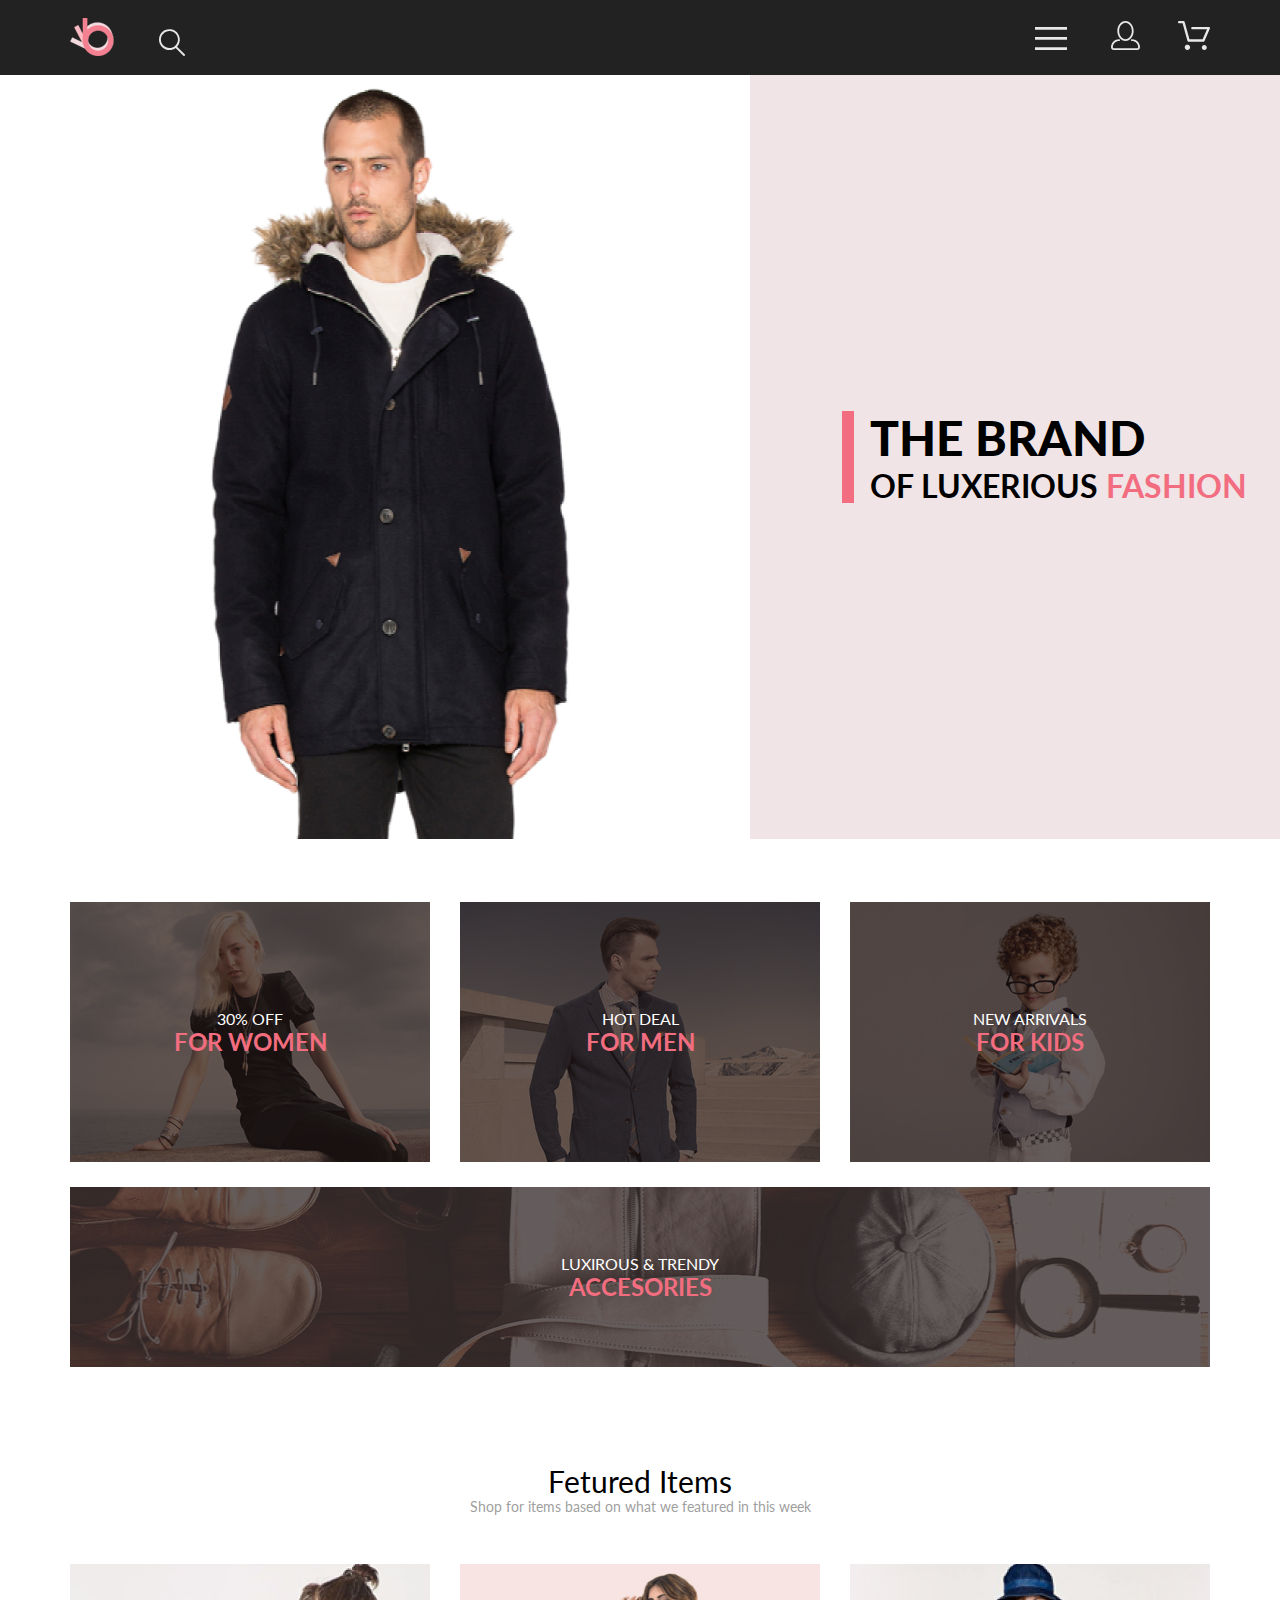
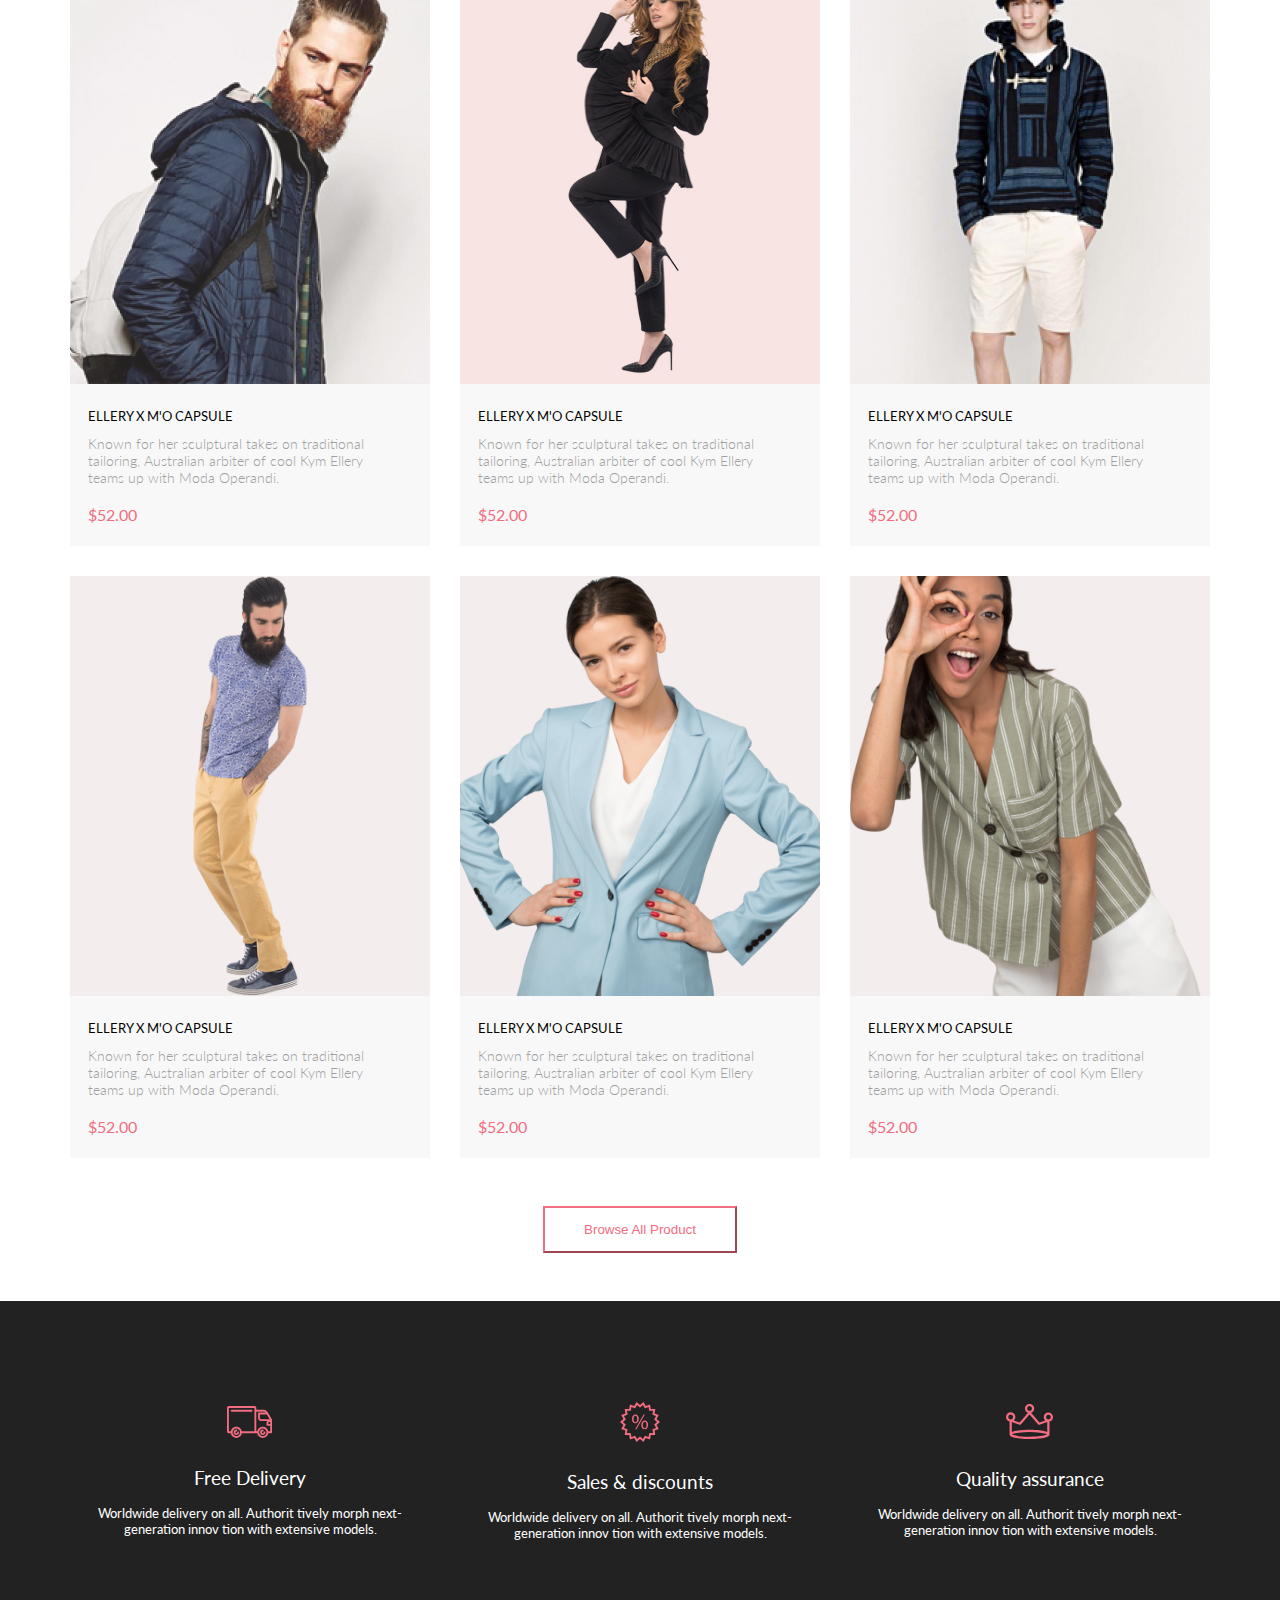
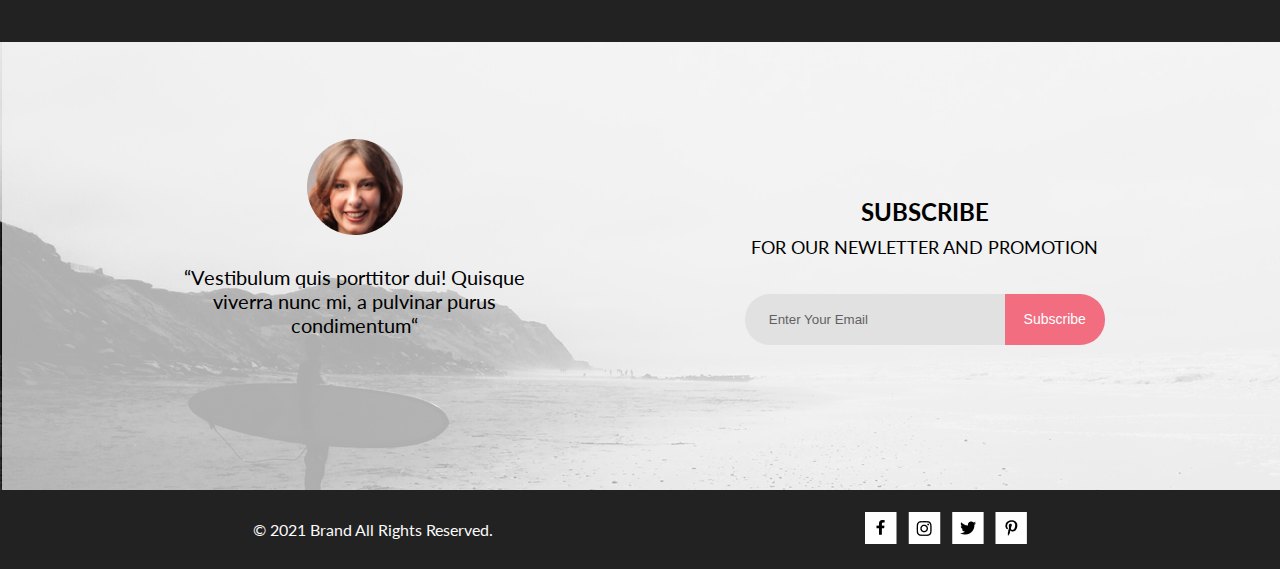
<file: index.html>
<!DOCTYPE html>
<html lang="en">
<head>
    <meta charset="UTF-8">
    <meta name="viewport" content="width=device-width, initial-scale=1.0">
    <title>shop magazine</title>
    <link rel="stylesheet" href="scss/style.css">
    <link rel="preconnect" href="https://fonts.googleapis.com">
<link rel="preconnect" href="https://fonts.gstatic.com" crossorigin>
<link href="https://fonts.googleapis.com/css2?family=Lato:ital,wght@0,400;0,700;0,900;1,100;1,300;1,400;1,700;1,900&display=swap" rel="stylesheet">
</head>
<body>
    <header class="header">
        <div class="container header__wrapper">
            <div>
                <img class="header__logo" src="img/logo.svg" alt="logo" width="44"  height="38">
                <img class="header__search" src="img/loop-icon.svg" alt="logo" width="26"  height="27">
            </div>
            <div>
                <button class="header__button" type="button">
                    <img src="img/burger.svg" alt="burger" width="32" height="23">
                </button>
                <nav class="header__navigation">
                    <h2 class="header__title">MENU</h2>
                    <ul class="header__navigation-list">
                        <li class="navigation-item">
                            <a class="navigation-item-link" href="#">MAN</a>
                            <ul class="navigation-item__sub-list">
                                <li class="navigation-item__sub-item"><a class="navigation-item__sub-item-link" href="#">Accessories</a></li>
                                <li class="navigation-item__sub-item"><a class="navigation-item__sub-item-link" href="#">Bags</a></li>
                                <li class="navigation-item__sub-item"><a class="navigation-item__sub-item-link" href="#">Denim</a></li>
                                <li class="navigation-item__sub-item"><a class="navigation-item__sub-item-link" href="#">T-Shirts</a></li>
                            </ul>
                        </li>
                        <li class="navigation-item-2">
                            <a class="navigation-item-link" href="#">WOMAN</a>
                            <ul class="navigation-item__sub-list">
                                <li class="navigation-item__sub-item"><a class="navigation-item__sub-item-link" href="#">Accessories</a></li>
                                <li class="navigation-item__sub-item"><a class="navigation-item__sub-item-link" href="#">Jackets & Coats</a></li>
                                <li class="navigation-item__sub-item"><a class="navigation-item__sub-item-link" href="#">Polos</a></li>
                                <li class="navigation-item__sub-item"><a class="navigation-item__sub-item-link" href="#">T-Shirts</a></li>
                                <li class="navigation-item__sub-item"><a class="navigation-item__sub-item-link" href="#">Shirts</a></li>
                            </ul>
                        </li>
                        <li class="navigation-item-3">
                            <a class="navigation-item-link" href="#">KIDS</a>
                            <ul class="navigation-item__sub-list">
                                <li class="navigation-item__sub-item"><a class="navigation-item__sub-item-link" href="#">Accessories</a></li>
                                <li class="navigation-item__sub-item"><a class="navigation-item__sub-item-link" href="#">Jackets & Coats</a></li>
                                <li class="navigation-item__sub-item"><a class="navigation-item__sub-item-link" href="#">Polos</a></li>
                                <li class="navigation-item__sub-item"><a class="navigation-item__sub-item-link" href="#">T-Shirts</a></li>
                                <li class="navigation-item__sub-item"><a class="navigation-item__sub-item-link" href="#">Shirts</a></li>
                                <li class="navigation-item__sub-item"><a class="navigation-item__sub-item-link" href="#">Bags</a></li>
                            </ul>
                        </li>
                    </ul>
                </nav>
                <a href="#" class="header__link">
                    <img src="img/register.svg" alt="register">
                </a>
                <a href="#" class="header__link">
                    <img src="img/bascet.svg" alt="busket">
                </a>
            </div>
        </div>
    </header>
    <main>
        <section class="promo">
            <img class="promo__img" src="img/man.jpg" alt="man" width="750" height="764">
            <div class="promo__heading-wrapper">
                <div class="promo__heading-cub"></div>
                <h1 class="promo__heading">THE BRAND <span class="promo__sub-heading"> OF LUXERIOUS <span class="promo__sub-heading-pink">FASHION</span></span> </h1>
            </div>
        </section>
        <section class="categorires container">
            <h2 class="visually-hidden">category</h2>
            <ul class="categorires__list">
                <li class="categorires__item categorires__item--woman">
                    <p class="categorires__text">30% OFF</p>
                    <h3 class="categorires__heading">FOR WOMEN</h3>
                </li>
                <li class="categorires__item categorires__item--man">
                    <p class="categorires__text">HOT DEAL</p>
                    <h3 class="categorires__heading">FOR MEN</h3>
                </li>
                <li class="categorires__item categorires__item--kids">
                    <p class="categorires__text">NEW ARRIVALS</p>
                    <h3 class="categorires__heading">FOR KIDS</h3>
                </li>
                <li class="categorires__item categorires__item--accesories">
                    <p class="categorires__text">LUXIROUS & TRENDY</p>
                    <h3 class="categorires__heading">ACCESORIES</h3>
                </li>
            </ul>
        </section>
        <section class="product container">
            <div class="product__heading-wrapper">
                <h2 class="product__heading">Fetured Items</h2>
                <p class="product__text">Shop for items based on what we featured in this week</p>
            </div>
            <ul class="product__list">
                <li class="product__item">
                    <div class="img-wrapper">
                        <img class="product__item-img" src="img/product-1.jpg" alt="product-1" width="360" height="420">
                        <button class="product__item-button" type="button">
                                <img src="img/Stroke Effect.svg" alt="">
                                Add to Cart
                        </button>
                        <div class="overlay"></div>
                    </div>
                    <h3 class="product__item-heading">ELLERY X M'O CAPSULE</h3>
                    <p class="product__item-text">Known for her sculptural takes on traditional tailoring, Australian arbiter of cool Kym Ellery teams up with Moda Operandi.</p>
                    <p class="product__item-price">$52.00</p>
                </li>
                <li class="product__item">
                    <div class="img-wrapper">
                        <img class="product__item-img" src="img/product-2.jpg" alt="product-1" width="360" height="420">
                        <button class="product__item-button" type="button">
                                <img src="img/Stroke Effect.svg" alt="">
                                Add to Cart
                        </button>
                        <div class="overlay"></div>
                    </div>
                    <h3 class="product__item-heading">ELLERY X M'O CAPSULE</h3>
                    <p class="product__item-text">Known for her sculptural takes on traditional tailoring, Australian arbiter of cool Kym Ellery teams up with Moda Operandi.</p>
                    <p class="product__item-price">$52.00</p>
                </li>
                <li class="product__item">
                    <div class="img-wrapper">
                        <img class="product__item-img" src="img/product-3.jpg" alt="product-1" width="360" height="420">
                        <button class="product__item-button" type="button">
                                <img src="img/Stroke Effect.svg" alt="">
                                Add to Cart
                        </button>
                        <div class="overlay"></div>
                    </div>
                    <h3 class="product__item-heading">ELLERY X M'O CAPSULE</h3>
                    <p class="product__item-text">Known for her sculptural takes on traditional tailoring, Australian arbiter of cool Kym Ellery teams up with Moda Operandi.</p>
                    <p class="product__item-price">$52.00</p>
                </li>
                <li class="product__item">
                    <div class="img-wrapper">
                        <img class="product__item-img" src="img/product-4.jpg" alt="product-1" width="360" height="420">
                        <button class="product__item-button" type="button">
                                <img src="img/Stroke Effect.svg" alt="">
                                Add to Cart
                        </button>            
                        <div class="overlay"></div>
                    </div>
                    <h3 class="product__item-heading">ELLERY X M'O CAPSULE</h3>
                    <p class="product__item-text">Known for her sculptural takes on traditional tailoring, Australian arbiter of cool Kym Ellery teams up with Moda Operandi.</p>
                    <p class="product__item-price">$52.00</p>
                </li>
                <li class="product__item">
                    <div class="img-wrapper">
                        <img class="product__item-img" src="img/product-5.jpg" alt="product-1" width="360" height="420">
                        <button class="product__item-button" type="button">
                                <img src="img/Stroke Effect.svg" alt="">
                                Add to Cart
                        </button>                       
                        <div class="overlay"></div>
                    </div>
                    <h3 class="product__item-heading">ELLERY X M'O CAPSULE</h3>
                    <p class="product__item-text">Known for her sculptural takes on traditional tailoring, Australian arbiter of cool Kym Ellery teams up with Moda Operandi.</p>
                    <p class="product__item-price">$52.00</p>
                </li>
                <li class="product__item">
                    <div class="img-wrapper">
                        <img class="product__item-img" src="img/product-6.jpg" alt="product-1" width="360" height="420">
                        <button class="product__item-button" type="button">
                                <img src="img/Stroke Effect.svg" alt="">
                                Add to Cart
                        </button>                        
                        <div class="overlay"></div>
                    </div>
                    <h3 class="product__item-heading">ELLERY X M'O CAPSULE</h3>
                    <p class="product__item-text">Known for her sculptural takes on traditional tailoring, Australian arbiter of cool Kym Ellery teams up with Moda Operandi.</p>
                    <p class="product__item-price">$52.00</p>
                </li>
            </ul>
            <div class="product__button-browse-wrapper">
                <button class="product__button-browse" type="button">Browse All Product</button>
            </div>
        </section>
        <section class="information">
            <h2 class="visually-hidden">dignity</h2>
            <ul class="information__list container">
                <li class="information__item">
                    <img src="img/dignty-icon-1.svg" alt="" width="46" height="32">
                    <h3 class="information__item-heading">Free Delivery</h3>
                    <p class="information__item-text">Worldwide delivery on all. Authorit tively morph next-generation innov tion with extensive models.</p>
                </li>
                <li class="information__item">
                    <img src="img/dignty-icon-2.svg" alt="" width="40" height="40">
                    <h3 class="information__item-heading">Sales & discounts</h3>
                    <p class="information__item-text">Worldwide delivery on all. Authorit tively morph next-generation innov tion with extensive models.</p>
                </li>
                <li class="information__item">
                    <img src="img/dignty-icon-3.svg" alt="" width="48" height="35">
                    <h3 class="information__item-heading">Quality assurance</h3>
                    <p class="information__item-text">Worldwide delivery on all. Authorit tively morph next-generation innov tion with extensive models.</p>
                </li>
            </ul>
        </section>
        <section class="subscribe ">
            <h2 class="visually-hidden">send by mail</h2>
            <ul class="subscribe__list container">
                <li class="subscribe__item">
                    <img class="subscribe__item-icon" src="img/Intersect.png" alt="prof">
                    <p class="subscribe__item-text">“Vestibulum quis porttitor dui! Quisque viverra nunc mi, a pulvinar purus condimentum“</p>
                </li>
                <li class="subscribe__item-enter">
                    <h3 class="subscribe__item-enter-heading">SUBSCRIBE </h3>
                    <p class="subscribe__item-enter-text">FOR OUR NEWLETTER AND PROMOTION</p>
                    <div class="subscribe__item-enter-wrapper">
                        <input class="subscribe__item-enter-input" type="email" placeholder="Enter Your Email">
                        <button class="subscribe__item-enter-button" type="submit">Subscribe</button>
                    </div>
                </li>
            </ul>
        </section>
    </main>
    <footer class="footer">
        <div class="container">
            <p class="footer__header">© 2021  Brand  All Rights Reserved.</p>
            <div class="footer__link-wrapper">
                <a class="footer__link" href="#">
                    <img src="img/fasebook.png" alt="fasebook" width="32" height="32">
                </a>
                <a class="footer__link" href="#">
                    <img src="img/insta.png" alt="insta" width="33" height="32">
                </a>
                <a class="footer__link" href="#">
                    <img src="img/twiter.png" alt="twiter" width="32" height="32">
                </a>
                <a class="footer__link" href="#">
                    <img src="img/pinterst.png" alt="pinterst" width="32" height="32">
                </a>
            </div>
        </div>
    </footer>
</body>
</html>
</file>
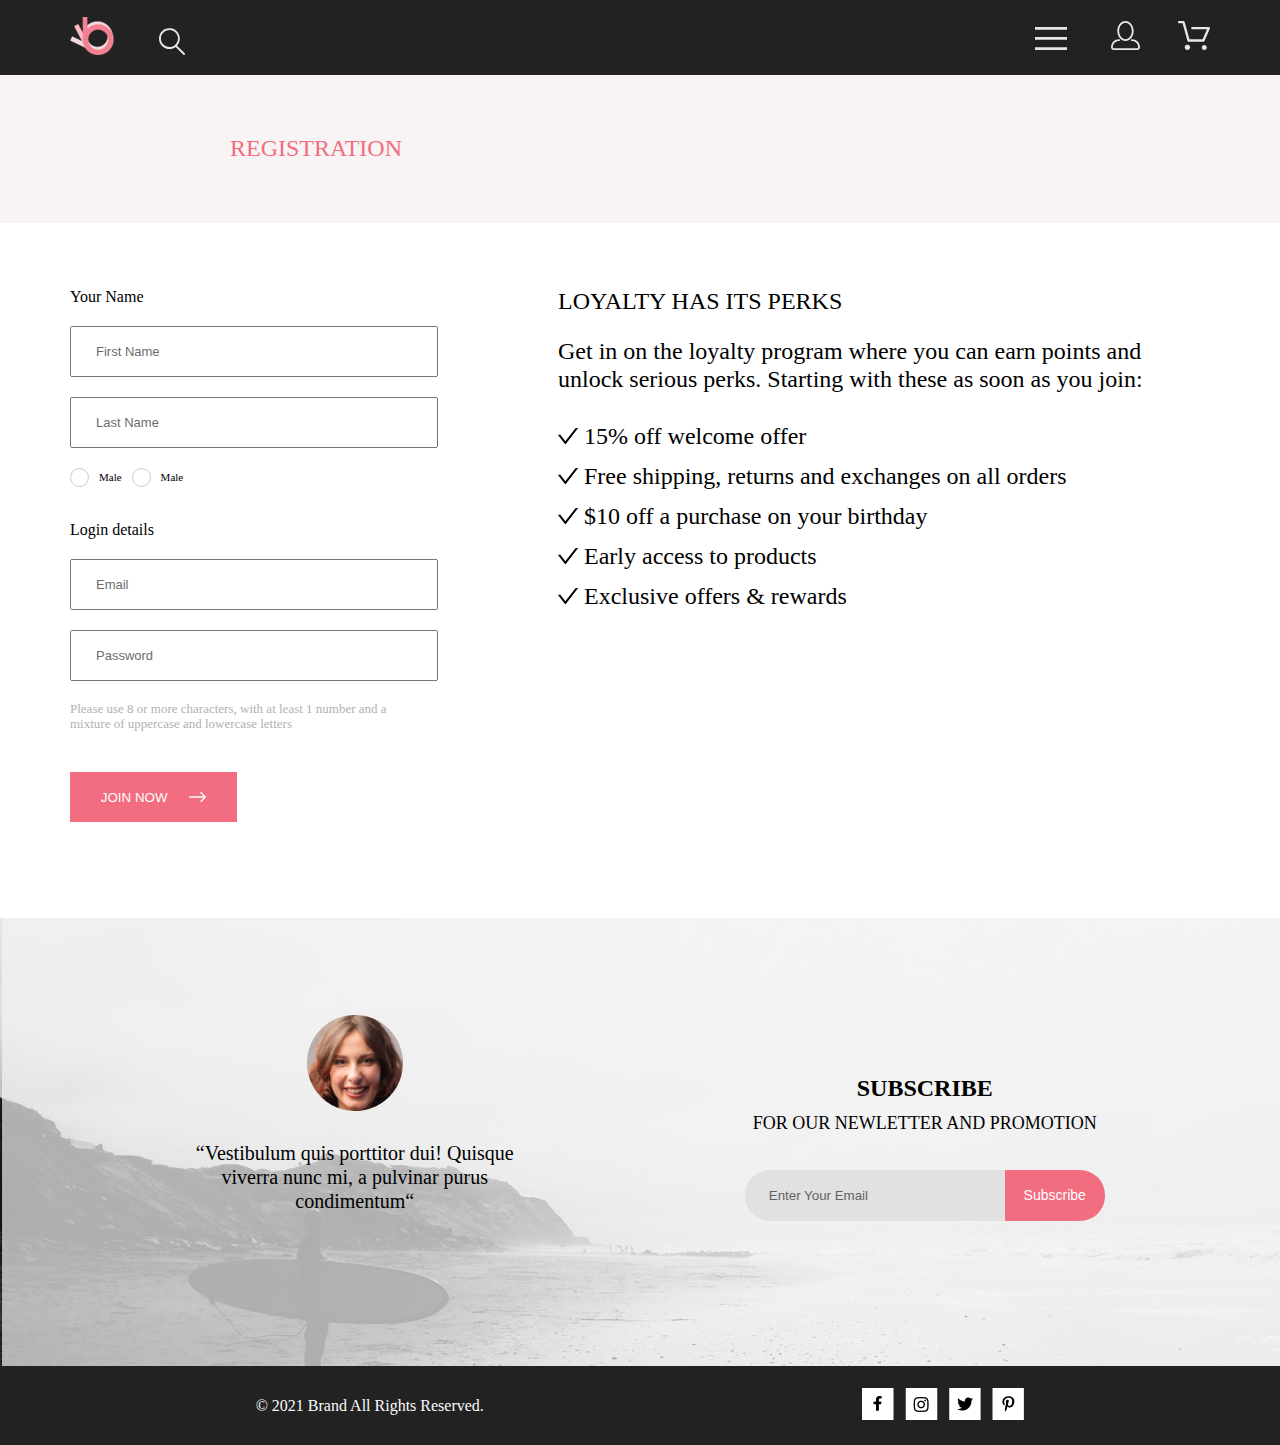
<file: registration.html>
<!DOCTYPE html>
<html lang="en">
<head>
    <meta charset="UTF-8">
    <meta name="viewport" content="width=device-width, initial-scale=1.0">
    <title>Document</title>
    <link rel="stylesheet" href="scss/style.css">
    <link rel="stylesheet" href="css/reset.css">
</head>
<body>
    <header class="header">
        <div class="container header__wrapper">
            <div>
                <img class="header__logo" src="img/logo.svg" alt="logo" width="44"  height="38">
                <img class="header__search" src="img/loop-icon.svg" alt="logo" width="26"  height="27">
            </div>
            <div>
                <button class="header__button" type="button">
                    <img src="img/burger.svg" alt="burger" width="32" height="23">
                </button>
                <nav class="header__navigation">
                    <h2 class="header__title">MENU</h2>
                    <ul class="header__navigation-list">
                        <li class="navigation-item">
                            <a class="navigation-item-link" href="#">MAN</a>
                            <ul class="navigation-item__sub-list">
                                <li class="navigation-item__sub-item"><a class="navigation-item__sub-item-link" href="#">Accessories</a></li>
                                <li class="navigation-item__sub-item"><a class="navigation-item__sub-item-link" href="#">Bags</a></li>
                                <li class="navigation-item__sub-item"><a class="navigation-item__sub-item-link" href="#">Denim</a></li>
                                <li class="navigation-item__sub-item"><a class="navigation-item__sub-item-link" href="#">T-Shirts</a></li>
                            </ul>
                        </li>
                        <li class="navigation-item-2">
                            <a class="navigation-item-link" href="#">WOMAN</a>
                            <ul class="navigation-item__sub-list">
                                <li class="navigation-item__sub-item"><a class="navigation-item__sub-item-link" href="#">Accessories</a></li>
                                <li class="navigation-item__sub-item"><a class="navigation-item__sub-item-link" href="#">Jackets & Coats</a></li>
                                <li class="navigation-item__sub-item"><a class="navigation-item__sub-item-link" href="#">Polos</a></li>
                                <li class="navigation-item__sub-item"><a class="navigation-item__sub-item-link" href="#">T-Shirts</a></li>
                                <li class="navigation-item__sub-item"><a class="navigation-item__sub-item-link" href="#">Shirts</a></li>
                            </ul>
                        </li>
                        <li class="navigation-item-3">
                            <a class="navigation-item-link" href="#">KIDS</a>
                            <ul class="navigation-item__sub-list">
                                <li class="navigation-item__sub-item"><a class="navigation-item__sub-item-link" href="#">Accessories</a></li>
                                <li class="navigation-item__sub-item"><a class="navigation-item__sub-item-link" href="#">Jackets & Coats</a></li>
                                <li class="navigation-item__sub-item"><a class="navigation-item__sub-item-link" href="#">Polos</a></li>
                                <li class="navigation-item__sub-item"><a class="navigation-item__sub-item-link" href="#">T-Shirts</a></li>
                                <li class="navigation-item__sub-item"><a class="navigation-item__sub-item-link" href="#">Shirts</a></li>
                                <li class="navigation-item__sub-item"><a class="navigation-item__sub-item-link" href="#">Bags</a></li>
                            </ul>
                        </li>
                    </ul>
                </nav>
                <a href="#" class="header__link">
                    <img src="img/register.svg" alt="register">
                </a>
                <a href="#" class="header__link">
                    <img src="img/bascet.svg" alt="busket">
                </a>
            </div>
        </div>
    </header>
    <main>
        <section class="promo__registration">
                <h1 class="promo__registration-heading">REGISTRATION</h1>
        </section>
        <section class="registration container">
            <div class="registration-wrapper-1">
                <h2 class="registration__header">Your Name</h2>
                <input class="registration__input" type="text" placeholder="First Name">
                <input class="registration__input" type="text" placeholder="Last Name">
                <div class="registration__form">
                    <label class="registration__form-wrapp" for="radio1">
                        <input class="registration__radio-none"   type="radio">
                        <span class="registration__input-radio"></span>
                        <span class="registration__form__text">Male</span> 
                    </label>
                    <label class="registration__form-wrapp" for="radio1">
                        <input class="registration__radio-none" type="radio">
                        <span class="registration__input-radio"></span>
                        <span>Male</span>
                    </label>
                </div>
                <h3 class="registration__header-2">Login details</h3>
                <input class="registration__input" type="email" placeholder="Email">
                <input class="registration__input" type="password" placeholder="Password">
                <p class="registration__text">Please use 8 or more characters, with at least 1 number and a mixture of uppercase and lowercase letters</p>
                <button class="registration__button" type="button">
                    <img src="img/strelca.svg" alt="">
                    JOIN NOW
                </button>
            </div>
            <div class="registration-wrapper-2">
                <h4 class="registration__header-promo">LOYALTY HAS ITS PERKS</h4>
                <p class="registration__text-promo">Get in on the loyalty program where you can earn points and unlock serious perks. Starting with these as soon as you join:</p>
                <ul class="registration__list">
                    <li class="registration__item">
                        <img src="img/galoch.svg" alt="" width="20" height="16">
                        15% off welcome offer
                    </li>
                    <li class="registration__item">
                        <img src="img/galoch.svg" alt="" width="20" height="16">
                        Free shipping, returns and exchanges on all orders
                    </li>
                    <li class="registration__item">
                        <img src="img/galoch.svg" alt="" width="20" height="16">
                        $10 off a purchase on your birthday
                    </li>
                    <li class="registration__item">
                        <img src="img/galoch.svg" alt="" width="20" height="16">
                        Early access to products
                    </li>
                    <li class="registration__item">
                        <img src="img/galoch.svg" alt="" width="20" height="16">
                        Exclusive offers & rewards
                    </li>
                </ul>
            </div>
        </section>
        <section class="subscribe ">
            <h2 class="visually-hidden">send by mail</h2>
            <ul class="subscribe__list container">
                <li class="subscribe__item">
                    <img class="subscribe__item-icon" src="img/Intersect.png" alt="prof">
                    <p class="subscribe__item-text">“Vestibulum quis porttitor dui! Quisque viverra nunc mi, a pulvinar purus condimentum“</p>
                </li>
                <li class="subscribe__item-enter">
                    <h3 class="subscribe__item-enter-heading">SUBSCRIBE </h3>
                    <p class="subscribe__item-enter-text">FOR OUR NEWLETTER AND PROMOTION</p>
                    <div class="subscribe__item-enter-wrapper">
                        <input class="subscribe__item-enter-input" type="email" placeholder="Enter Your Email">
                        <button class="subscribe__item-enter-button" type="submit">Subscribe</button>
                    </div>
                </li>
            </ul>
        </section>
    </main>
    <footer class="footer">
        <div class="container">
            <p class="footer__header">© 2021  Brand  All Rights Reserved.</p>
            <div class="footer__link-wrapper">
                <a class="footer__link" href="#">
                    <img src="img/fasebook.png" alt="fasebook" width="32" height="32">
                </a>
                <a class="footer__link" href="#">
                    <img src="img/insta.png" alt="insta" width="33" height="32">
                </a>
                <a class="footer__link" href="#">
                    <img src="img/twiter.png" alt="twiter" width="32" height="32">
                </a>
                <a class="footer__link" href="#">
                    <img src="img/pinterst.png" alt="pinterst" width="32" height="32">
                </a>
            </div>
        </div>
    </footer>
</body>
</html>
</file>
<file: scss/style.css>
/* http://meyerweb.com/eric/tools/css/reset/ 
   v2.0 | 20110126
   License: none (public domain)
*/
html, body, div, span, applet, object, iframe,
h1, h2, h3, h4, h5, h6, p, blockquote, pre,
a, abbr, acronym, address, big, cite, code,
del, dfn, em, img, ins, kbd, q, s, samp,
small, strike, strong, sub, sup, tt, var,
b, u, i, center,
dl, dt, dd, ol, ul, li,
fieldset, form, label, legend,
table, caption, tbody, tfoot, thead, tr, th, td,
article, aside, canvas, details, embed,
figure, figcaption, footer, header, hgroup,
menu, nav, output, ruby, section, summary,
time, mark, audio, video {
  margin: 0;
  padding: 0;
  border: 0;
  font-size: 100%;
  vertical-align: baseline;
}

/* HTML5 display-role reset for older browsers */
article, aside, details, figcaption, figure,
footer, header, hgroup, menu, nav, section {
  display: block;
}

body {
  line-height: 1;
}

ol, ul {
  list-style: none;
}

blockquote, q {
  quotes: none;
}

blockquote:before, blockquote:after,
q:before, q:after {
  content: "";
  content: none;
}

table {
  border-collapse: collapse;
  border-spacing: 0;
}

a {
  text-decoration: none;
}

.container {
  max-width: 1140px;
  width: 100%;
  margin: 0 auto;
}

.visually-hidden {
  position: absolute;
  width: 1px;
  height: 1px;
  margin: -1px;
  padding: 0;
  overflow: hidden;
  border: 0;
  clip: rect(0 0 0 0);
}

body {
  font-family: Lato;
  font-style: normal;
  font-weight: 700;
}

.header {
  background-color: #222222;
}

.header__wrapper {
  min-height: 75px;
  align-items: center;
  display: flex;
  justify-content: space-between;
}

.header__navigation {
  background-color: #FFFFFF;
  width: 232px;
  height: 764px;
  position: absolute;
  top: 75px;
  right: 0;
  box-shadow: 0 3px 15px rgba(0, 0, 0, 0.2);
  display: none;
}

.header__button:focus + .header__navigation {
  display: block;
}

.header__navigation:hover {
  display: block;
}

.header__button {
  cursor: pointer;
}

.header__title {
  font-size: 14px;
  font-weight: 700;
  line-height: 16px;
  margin: 37px 0 24px 34px;
}

.navigation-item-link {
  color: #f16d7f;
  font-size: 14px;
  font-weight: 400;
  line-height: 16px;
  margin: 20px 0 12px 33px;
  text-decoration: none;
}

.navigation-item__sub-list {
  margin-top: 12px;
  margin-bottom: 20px;
}

.navigation-item__sub-item-link {
  font-size: 14px;
  font-weight: 400;
  line-height: 30px;
  color: #6F6E6E;
  text-decoration: none;
  margin-left: 54px;
}

.header__link {
  margin: 0 0 0 34px;
}

.header__button {
  border: none;
  background-color: transparent;
}

.header__logo {
  margin: 0 41px 0 0;
}

.promo {
  display: flex;
  margin: 0 0 63px;
}

.promo__heading-wrapper {
  display: flex;
  align-items: center;
  background-color: #F1E4E6;
  flex-grow: 1;
  padding: 0 0 0 92px;
}

.promo__heading-cub {
  background-color: #f16d7f;
  width: 12px;
  height: 92px;
  margin: 0 16px 0 0;
}

.promo__heading {
  font-size: 48px;
  font-weight: 900;
  line-height: 58px;
}

.promo__sub-heading {
  font-size: 32px;
  font-style: normal;
  font-weight: 700;
  line-height: 38px;
  display: block;
}

.promo__sub-heading-pink {
  color: #f16d7f;
}

.categorires__list {
  display: flex;
  justify-content: space-between;
  flex-wrap: wrap;
}

.categorires__item {
  width: 360px;
  height: 260px;
}

.categorires__item--woman {
  background-image: url(../img/catigor-1.jpg);
}

.categorires__item--man {
  background-image: url(../img/categor-2.jpg);
}

.categorires__item--kids {
  background-image: url(../img/catigor-3.jpg);
}

.categorires__item--accesories {
  margin: 25px 0 96px 0;
  background-image: url(../img/catigor-4.jpg);
  width: 100%;
  background-size: cover;
  height: 180px;
}

.categorires__item {
  display: flex;
  flex-direction: column;
  align-items: center;
  justify-content: center;
}

.categorires__text {
  font-weight: 400;
  font-size: 16px;
  line-height: 19px;
  color: #FFFFFF;
}

.categorires__heading {
  font-weight: 700;
  font-size: 24px;
  line-height: 28px;
  color: #f16d7f;
}

.product__heading-wrapper {
  text-align: center;
}

.product__heading {
  font-size: 30px;
  font-weight: 400;
  line-height: 36px;
}

.product__text {
  margin: 0 0 48px;
  color: #9F9F9F;
  font-size: 14px;
  font-weight: 400;
  line-height: 16.8px;
}

.product__list {
  display: flex;
  justify-content: space-between;
  flex-wrap: wrap;
  gap: 30px;
}

.product__item {
  background-color: #F8F8F8;
  width: 360px;
  height: 582px;
}

.product__item-heading {
  margin: 25px 0 12px 18px;
  font-size: 13px;
  font-weight: 400;
  line-height: 15.6px;
}

.product__item-text {
  width: 314px;
  margin: 0 0 18px 18px;
  color: #9F9F9F;
  font-size: 14px;
  font-weight: 300;
  line-height: 16.8px;
}

.product__item-price {
  margin: 0 0 0 18px;
  color: #f16d7f;
  font-size: 16px;
  font-weight: 400;
  line-height: 19.2px;
}

.img-wrapper {
  position: relative;
  width: 360px;
  height: 420px;
}

.img-wrapper:hover .product__item-button,
.img-wrapper:hover .overlay {
  display: flex;
}

.product__item-button {
  z-index: 1;
  position: absolute;
  top: 50%;
  left: 50%;
  transform: translate(-50%, -50%);
  color: #FFFFFF;
  border-color: #FFFFFF;
  background-color: transparent;
  width: 134px;
  height: 44px;
  font-size: 14px;
  font-weight: 400;
  line-height: 16px;
  cursor: pointer;
  display: flex;
  justify-content: space-around;
  align-items: center;
}

.product__item-button,
.overlay {
  display: none;
}

.product__item-img {
  position: absolute;
  width: 100%;
  height: 100%;
}

.overlay {
  position: absolute;
  width: 100%;
  height: 100%;
  background: rgba(0, 0, 0, 0.5);
}

.product__button-browse {
  padding: 14px 39px;
  border-color: #f16d7f;
  color: #f16d7f;
  background-color: #FFFFFF;
}

.product__button-browse-wrapper {
  display: flex;
  margin: 48px 0;
  justify-content: center;
}

.information {
  background-color: #222222;
  width: 100%;
  height: 341px;
  align-items: center;
  display: flex;
}

.information__list {
  display: flex;
  justify-content: space-between;
}

.information__item {
  display: flex;
  flex-direction: column;
  align-items: center;
  justify-content: center;
}

.information__item-heading {
  color: #FFFFFF;
  font-size: 19px;
  font-weight: 400;
  line-height: 23px;
  margin: 28px 0 16px 0;
}

.information__item-text {
  color: #FFFFFF;
  font-size: 13px;
  font-weight: 400;
  line-height: 16px;
  width: 360px;
  text-align: center;
}

.subscribe {
  background-image: url(../img/photo\ subscribe.jpg);
  height: 448px;
  width: 100%;
  background-repeat: no-repeat;
}

.subscribe__list {
  display: flex;
  justify-content: space-around;
}

.subscribe__item-icon {
  margin: 0 0 30px 0;
}

.subscribe__item {
  margin: 97px 0 126px 0;
  display: flex;
  flex-direction: column;
  align-items: center;
}

.subscribe__item-text {
  width: 359px;
  text-align: center;
  font-size: 20px;
  font-weight: 400;
  line-height: 24px;
}

.subscribe__item-enter {
  margin: 150px 0 156px 0;
  text-align: center;
  display: block;
  flex-direction: column;
}

.subscribe__item-enter-heading {
  font-size: 24px;
  font-weight: 700;
  line-height: 40px;
}

.subscribe__item-enter-text {
  font-size: 18px;
  font-weight: 400;
  line-height: 30px;
  margin: 0 0 32px 0;
}

.subscribe__item-enter-input {
  background-color: #E1E1E1;
  border: none;
  width: 256px;
  height: 49px;
  border-radius: 25px 0 0 25px;
}

.subscribe__item-enter-button {
  background-color: #f16d7f;
  color: #FFFFFF;
  border: none;
  border-radius: 0 25px 25px 0;
  width: 100px;
  height: 51px;
  font-size: 14px;
  font-weight: 400;
  line-height: 16.8px;
  text-align: center;
}

.subscribe__item-enter-input::placeholder {
  color: #222224;
  padding: 0 0 0 22px;
  opacity: 67%;
}

.subscribe__item-enter-wrapper {
  display: flex;
}

.footer {
  width: 100%;
  background-color: #222222;
}

.footer .container {
  display: flex;
  justify-content: space-around;
  text-align: center;
  min-height: 79px;
  align-items: center;
}

.footer__link {
  margin: 0 0 0 7px;
}

.footer__link:hover {
  background-color: #f16d7f;
}

.footer__header {
  color: #FBFBFB;
  font-size: 16px;
  font-weight: 400;
  line-height: 19px;
}

.promo__registration {
  height: 148px;
  width: 100%;
  background-color: #F8F3F4;
}

.promo__registration-heading {
  color: #f16d7f;
  font-size: 24px;
  font-weight: 400;
  line-height: 28px;
  padding: 59px 0 60px 230px;
}

.registration {
  display: flex;
  justify-content: space-between;
}

.registration__header {
  font-size: 16px;
  font-weight: 400;
  line-height: 19px;
  margin: 64px 0 20px 0;
}

.registration__header-2 {
  font-size: 16px;
  font-weight: 400;
  line-height: 19px;
  margin: 33px 0 20px 0;
}

.registration__input {
  display: flex;
  flex-direction: column;
  width: 360px;
  height: 45px;
  margin: 0 0 20px 0;
}

.registration__radio-none {
  display: none;
}

.registration__form-wrapp {
  display: flex;
  align-items: center;
  font-size: 11px;
  font-weight: 400;
  line-height: 13px;
}

.registration__form__text {
  margin-right: 10px;
}

.registration__input-radio {
  display: inline-block;
  width: 17px;
  height: 17px;
  border: 1px solid #ccc;
  border-radius: 50%;
  cursor: pointer;
  margin: 0 10px 0 0;
}

.registration__form {
  display: flex;
  align-items: center;
}

.registration__input::placeholder {
  color: #222224;
  padding: 0 0 0 22px;
  opacity: 67%;
  font-size: 13px;
  font-weight: 400;
  line-height: 15px;
}

.registration__text {
  color: #B1B1B1;
  font-size: 13px;
  font-weight: 400;
  line-height: 15px;
  width: 359px;
  height: 32px;
  margin: 15px 0 39px 0;
}

.registration__button {
  width: 167px;
  height: 50px;
  background-color: #f16d7f;
  color: #FFFFFF;
  border: none;
  display: flex;
  align-items: center;
  justify-content: space-around;
  flex-direction: row-reverse;
  padding: 20px 20px 20px 20px;
  margin-bottom: 96px;
}

.registration__header-promo {
  font-size: 24px;
  font-weight: 400;
  line-height: 28px;
  margin-bottom: 22px;
}

.registration__text-promo {
  font-size: 24px;
  font-weight: 400;
  line-height: 28px;
  width: 652px;
  height: 58px;
  margin-bottom: 21px;
}

.registration__list {
  font-size: 24px;
  font-weight: 400;
  line-height: 40px;
}

.registration-wrapper-2 {
  margin-top: 64px;
}/*# sourceMappingURL=style.css.map */
</file>
